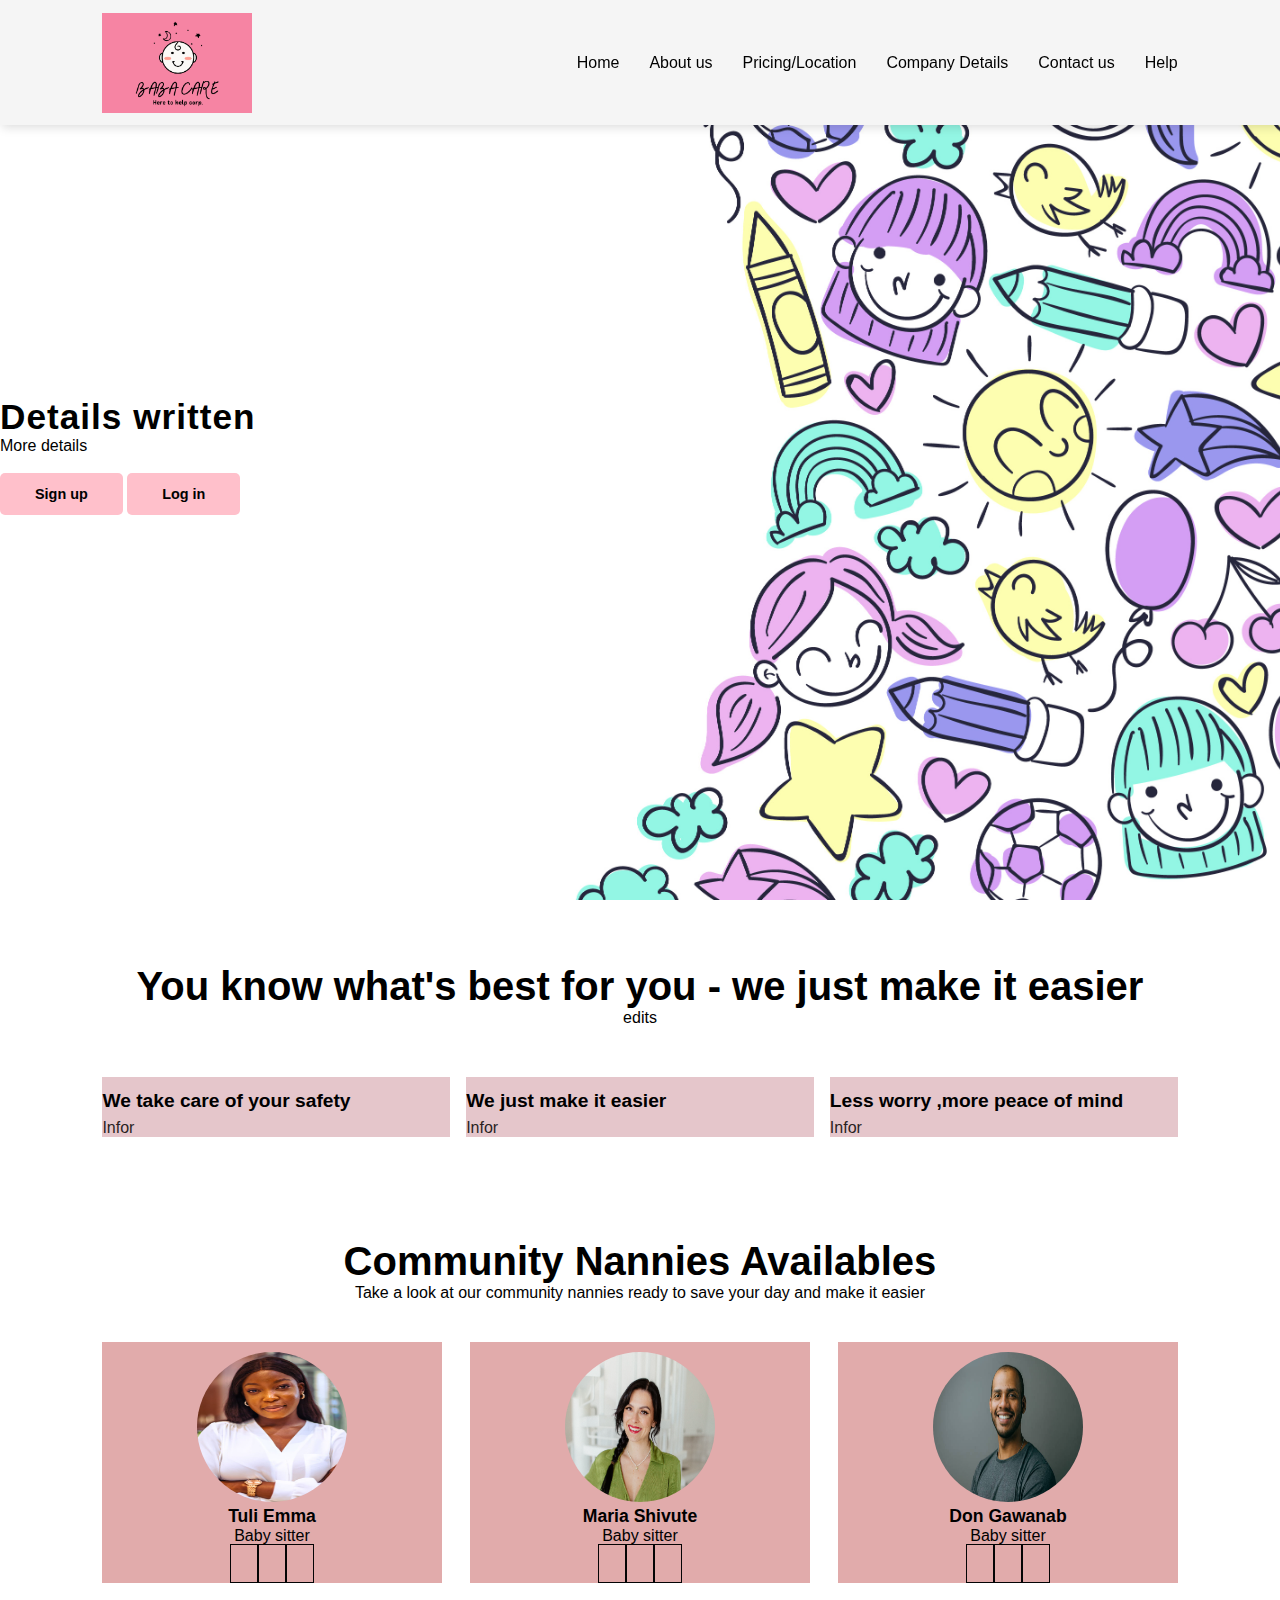
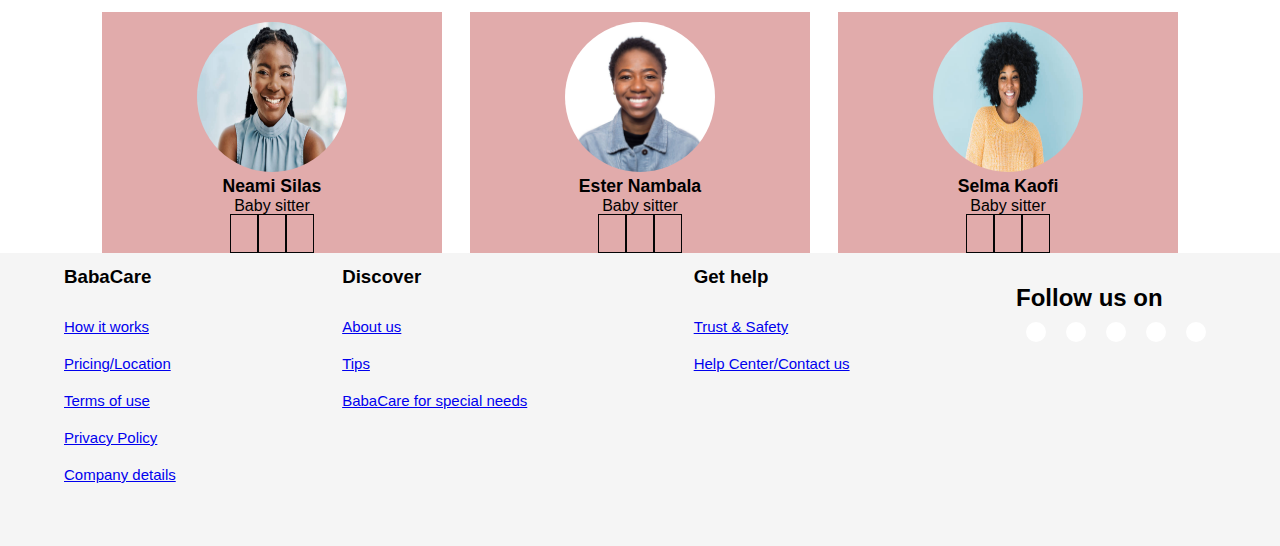
<file: Mini_Project/Index.html>
<!DOCTYPE html>
<html lang="en">
<head>
    <meta name="viewport" content="width=device-width, initial-scale=1.0">
    <title>Index</title>
    <!--online link for fonts (stickers)-->
    <link rel="stylesheet" href="https://site-assets.fontawesome.com/releases/v6.6.0/css/all.css">
    <link rel="stylesheet" href="style.css">
    

</head>
<body>
<!--navigation-->
<nav>
    <img src="images/image4.png" alt="" width="150px">
    <div class="navigation">
        <ul>
            <li><a href="index.html">Home</a></li>
            <li><a href="About us.html">About us</a></li>
            <li><a href="Pricing & location.html">Pricing/Location</a></li>
            <li><a href="company details.html">Company Details</a></li>
            <li><a href="contact us.html">Contact us</a></li>
            <li><a href="Help.html">Help</a></li>

        </ul>
    </div>
</nav>

<!--Home page-->
<section id="Home">
    <h2> Details written</h2>
    <p>More details</p>
<!--creating buttons-->
<div class="button">
    <a class="pink" href="Sign up.html">Sign up</a>
    <a class="brown"  href="log in.html">Log in</a>
</div>
</section>

<!--Home page infor -->
<section id="features">
    <h1> You know what's best for you - we just make it easier</h1>
    <p> edits</p>
    
    <div class="fea-base">
        <div class="fea-box">
            <i class="fa-solid fa-baby-carriage"></i>
            <h3>We take care of your safety </h3>
            <p>Infor</p>

        
    </div>
        <div class="fea-box">
            <i class="fa-solid fa-baby"></i>
            <h3>We just make it easier </h3>
            <p>Infor</p>

    </div>
        <div class="fea-box">
            <i class="fa-solid fa-person-breastfeeding"></i>
            <h3>Less worry ,more peace of mind </h3>
            <p>Infor</p>

        </div>
    </div>
</section>


    <!--Profiles-->
    <section id="Nannies">
        <h1>Community Nannies Availables</h1>
        <p>Take a look at our community nannies ready to save your day and make it easier</p>
        <div class="nannies-box">

            <div class="profile">
                <img src="images/propic 1.jpg" alt="" width="150" height="150">
                <h6>Tuli Emma</h6>
                <p>Baby sitter</p>
                <div class="pro-links">
                    <i class="fa-brands fa-facebook"></i>
                    <i class="fa-brands fa-instagram"></i>
                    <i class="fa-brands fa-linkedin"></i>
                </div>
            </div>
            <div class="profile">
                <img src="images/propic 2.png" alt="" width="150" height="150">
                <h6>Maria Shivute</h6>
                <p>Baby sitter</p>
                <div class="pro-links">
                    <i class="fa-brands fa-facebook"></i>
                    <i class="fa-brands fa-instagram"></i>
                    <i class="fa-brands fa-linkedin"></i>
                </div>
            </div>
            <div class="profile">
                <img src="images/propic 3.jpg" alt="" width="150" height="150">
                <h6>Don Gawanab</h6>
                <p>Baby sitter</p>
                <div class="pro-links">
                    <i class="fa-brands fa-facebook"></i>
                    <i class="fa-brands fa-instagram"></i>
                    <i class="fa-brands fa-linkedin"></i>
                </div>
            </div>
            <div class="profile">
                <img src="images/propic 4.jpg" alt="" width="150" height="150">
                <h6>Neami Silas</h6>
                <p>Baby sitter </p>
                <div class="pro-links">
                    <i class="fa-brands fa-facebook"></i>
                    <i class="fa-brands fa-instagram"></i>
                    <i class="fa-brands fa-linkedin"></i>
                </div>
            </div>
            <div class="profile">
                <img src="images/propic 5.jpg" alt="" width="150" height="150">
                <h6>Ester Nambala</h6>
                <p>Baby sitter</p>
                <div class="pro-links">
                    <i class="fa-brands fa-facebook"></i>
                    <i class="fa-brands fa-instagram"></i>
                    <i class="fa-brands fa-linkedin"></i>
                </div>
            </div>
            <div class="profile">
                <img src="images/propic 6.jpg" alt="" width="150" height="150" >
                <h6>Selma Kaofi</h6>
                <p>Baby sitter</p>
                <div class="pro-links">
                    <i class="fa-brands fa-facebook"></i>
                    <i class="fa-brands fa-instagram"></i>
                    <i class="fa-brands fa-linkedin"></i>
                </div>
            </div>
        </div>
    </section>

    <footer>
        <div class="footer-col">
            <h3>BabaCare</h3>
            <li><a href="how it works.html">How it works</a></li>
            <li><a href="Pricing & location.html">Pricing/Location</a></li>
            <li><a href="Pricing & location.html">Terms of use</a></li>
            <li><a href="Pricing & location.html">Privacy Policy</a></li>
            <li><a href="Pricing & location.html">Company details</a></li>
        </div>
        <div class="footer-col">
            <h3>Discover</h3>
            <li><a href="Pricing & location.html">About us</a></li>
            <li><a href="Pricing & location.html">Tips</a></li>
            <li><a href="Pricing & location.html">BabaCare for special needs</a></li>
        </div>
        <div class="footer-col">
            <h3>Get help</h3>
            <li><a href="Pricing & location.html">Trust & Safety</a></li>
            <li><a href="Pricing & location.html">Help Center/Contact us</a></li>
        </div>

        <div class="Follow-us">
           <br> <h2>Follow us on</h2>
            <div class="Company-links">
                <i class="fa-brands fa-facebook"></i>
                <i class="fa-brands fa-instagram"></i>
                <i class="fa-brands fa-linkedin"></i>
                <i class="fa-brands fa-youtube"></i>
                <i class="fa-brands fa-pinterest"></i>
            </div>
        </div>
        </div>
        
    </footer>



</body>
</html>
</file>
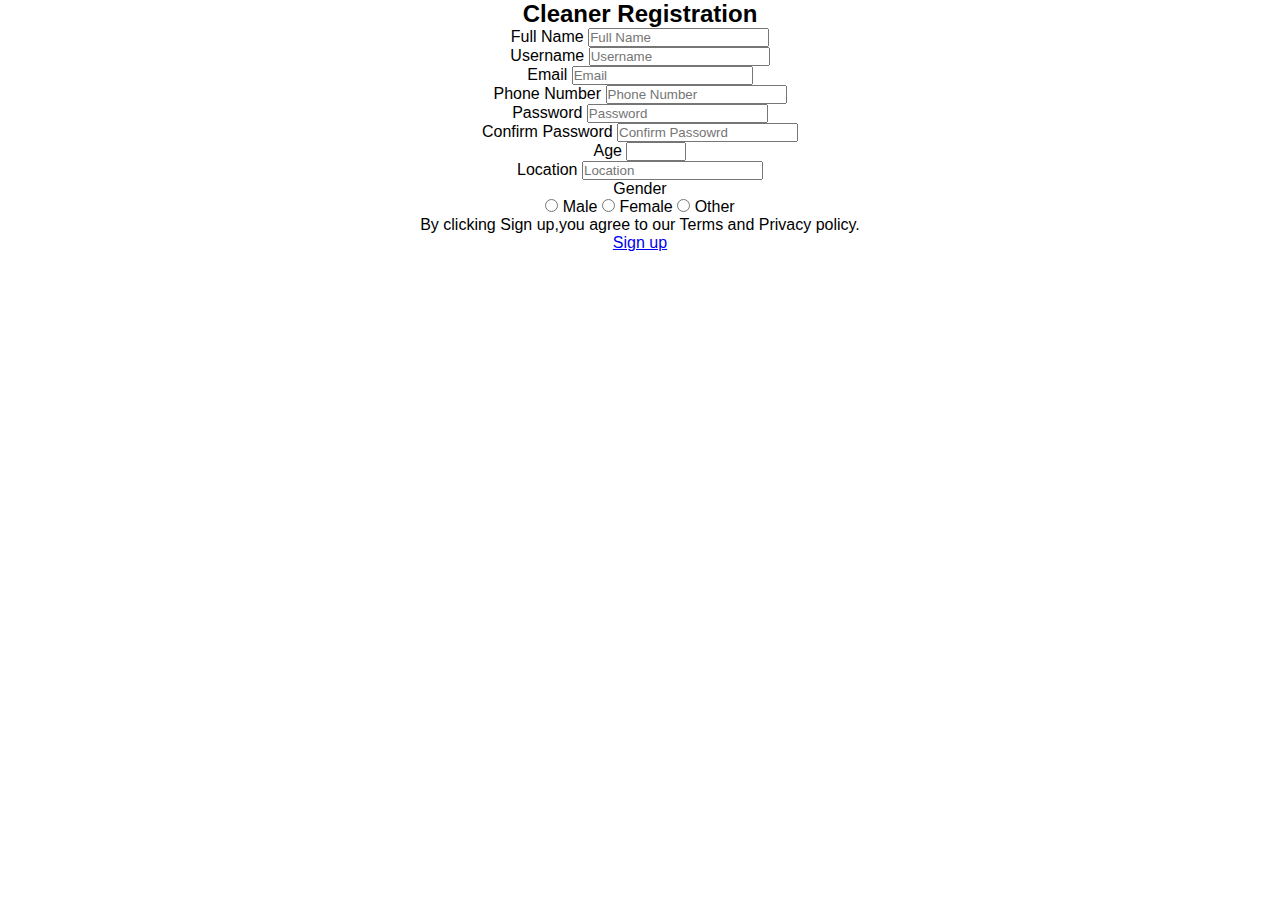
<file: Cleaner form.html>
<!DOCTYPE html>
<html lang="en">
<head>
    <meta charset="UTF-8">
    <meta name="viewport" content="width=device-width, initial-scale=1.0">
    <title>Cleaner Form</title>
     <!--online link for fonts (stickers)-->
     <link rel="stylesheet" href="https://site-assets.fontawesome.com/releases/v6.6.0/css/all.css">
     <link rel="stylesheet" href="style.css">
     
</head>
<body>


<section id="Cleanerform">
   <form action="" method="post">
    <h2>Cleaner Registration</h2>
    <div class="form">
        <div class="input-box">
            <label for="name">Full Name</label>
            <input type="text" placeholder="Full Name" required>
        </div>
        <div class="input-box">
            <label for="name">Username</label>
            <input type="text" placeholder="Username" required>
        </div>
        <div class="input-box">
            <label for="name">Email</label>
            <input type="text" placeholder="Email" required>
        </div>
        <div class="input-box">
            <label for="name">Phone Number</label>
            <input type="text" placeholder="Phone Number" required>
        </div>
        <div class="input-box">
            <label for="name">Password</label>
            <input type="text" placeholder="Password" required>
        </div>
        <div class="input-box">
            <label for="name">Confirm Password</label>
            <input type="text" placeholder="Confirm Passowrd" required>
        </div>
        <div class="input-box">
            <label for="age">Age</label>
            <input type="number" id="age" name="age" required min="18" max="100">
        </div>
        <div class="input-box">
            <label for="name">Location</label>
            <input type="text" placeholder="Location" required>
        </div>
        <div class="gender-title">Gender</div>
        <div class="gender-category">
            <input type="radio" name="gender" id="male">
            <label for="gender">Male</label>
            <input type="radio" name="gender" id="Female">
            <label for="gender">Female</label>
            <input type="radio" name="gender" id="other">
            <label for="gender">Other</label>
        </div>
    </div>
        <div class="alert">
        <p>By clicking Sign up,you agree to our Terms and Privacy policy.</p>
        </div>
            <div class="Cleanerbutton">
                <a class="pink" href="Sign up.html">Sign up</a>
            </div>
   </form>
</section>
</body>
</html>
</file>
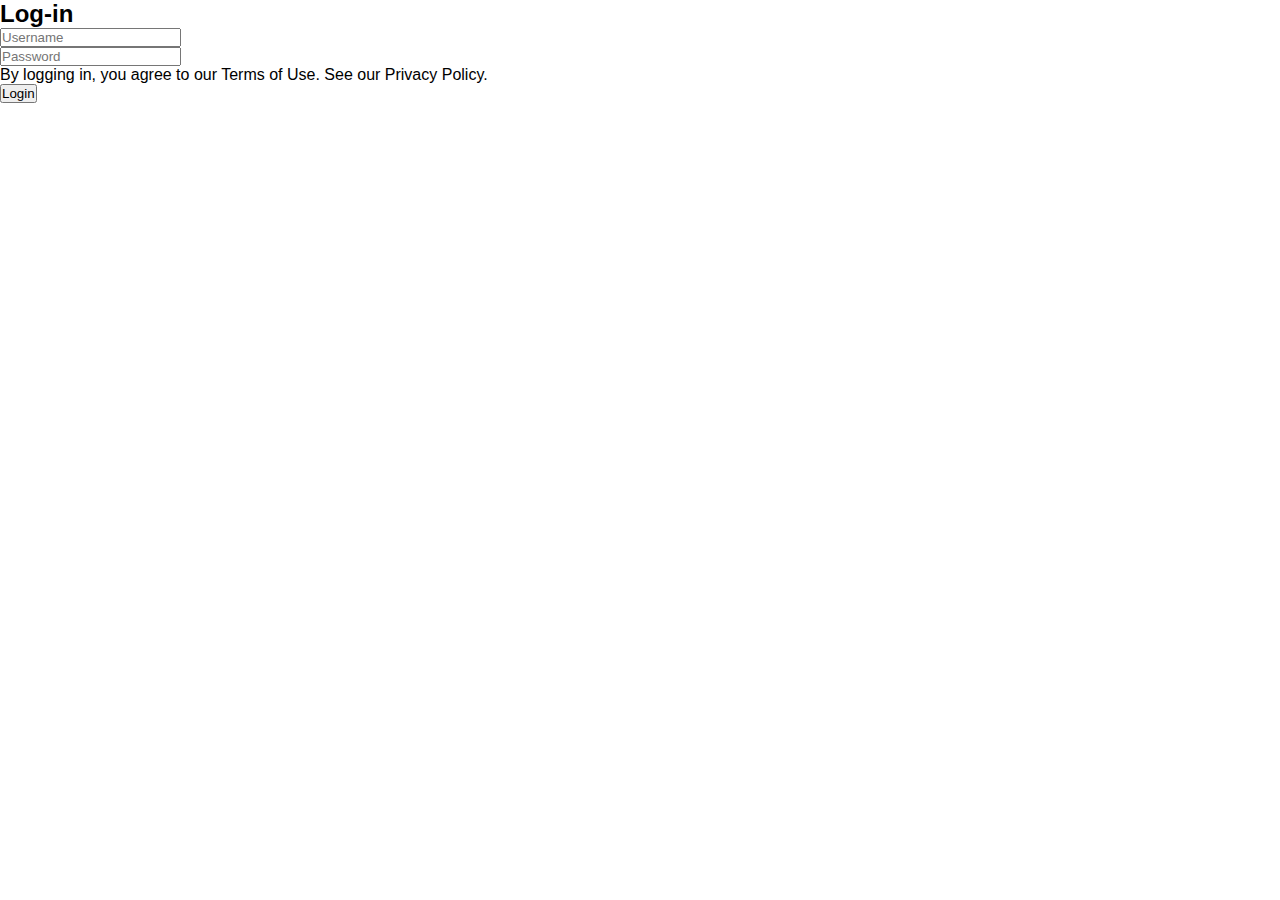
<file: log in.html>
<!DOCTYPE html>
<html lang="en">
<head>
    <meta charset="UTF-8">
    <meta name="viewport" content="width=device-width, initial-scale=1.0">
   
    <title>Log in</title>
    <!--online link for fonts (stickers)-->
    <link rel="stylesheet" href="https://site-assets.fontawesome.com/releases/v6.6.0/css/all.css">
    <link rel="stylesheet" href="style.css">
</head>
<body>
    
<!--Login wrapper-->
<div class="wrapper">
    <div class="Login-Signup">
        <form action="" class="Log-in-form">
            <h2 class="title" >Log-in </h2>
            <div class="input-field">
                <i class="fas fa-user"></i>
                <input type="text"placeholder="Username">
        
            </div>
            <div class="input-field">
                <i class="fas fa-lock"></i>
                <input type="password"placeholder="Password">
    </div>

    
        <p>By logging in, you agree to our Terms of Use. See our Privacy Policy.</p>
        <input type="submit" value="Login" class="btn">
    </form>

</body>
</html>
</file>
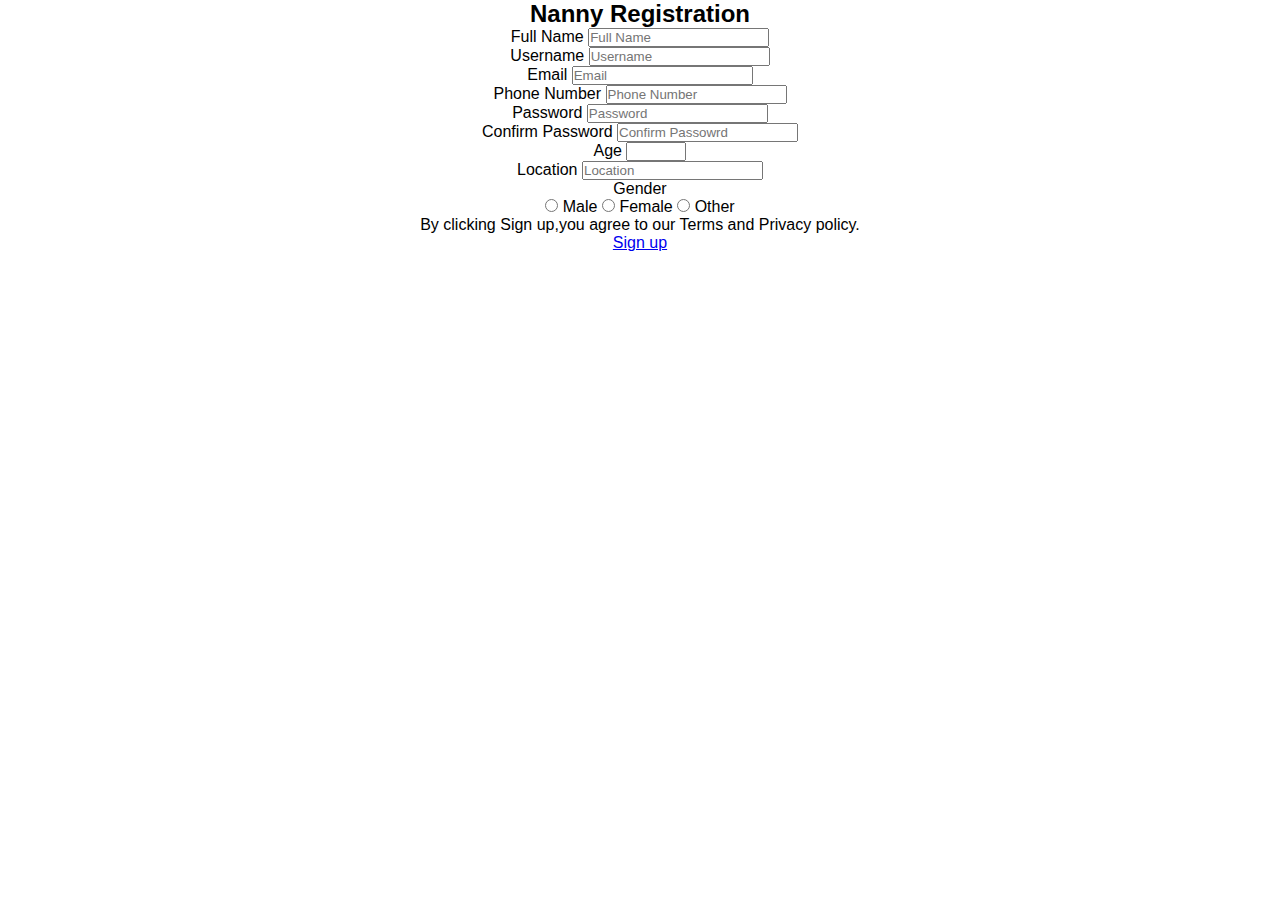
<file: Nannyform.html>
<!DOCTYPE html>
<html lang="en">
<head>
    <meta charset="UTF-8">
    <meta name="viewport" content="width=device-width, initial-scale=1.0">
    <title>Nanny Form</title>
     <!--online link for fonts (stickers)-->
     <link rel="stylesheet" href="https://site-assets.fontawesome.com/releases/v6.6.0/css/all.css">
     <link rel="stylesheet" href="style.css">
     
</head>
<body>


<section id="Nannyform">
   <form action="" method="post">
    <h2>Nanny Registration</h2>
    <div class="form">
        <div class="input-box">
            <label for="name">Full Name</label>
            <input type="text" placeholder="Full Name" required>
        </div>
        <div class="input-box">
            <label for="name">Username</label>
            <input type="text" placeholder="Username" required>
        </div>
        <div class="input-box">
            <label for="name">Email</label>
            <input type="text" placeholder="Email" required>
        </div>
        <div class="input-box">
            <label for="name">Phone Number</label>
            <input type="text" placeholder="Phone Number" required>
        </div>
        <div class="input-box">
            <label for="name">Password</label>
            <input type="text" placeholder="Password" required>
        </div>
        <div class="input-box">
            <label for="name">Confirm Password</label>
            <input type="text" placeholder="Confirm Passowrd" required>
        </div>
        <div class="input-box">
            <label for="age">Age</label>
            <input type="number" id="age" name="age" required min="18" max="100">
        </div>
        <div class="input-box">
            <label for="name">Location</label>
            <input type="text" placeholder="Location" required>
        </div>
        <div class="gender-title">Gender</div>
        <div class="gender-category">
            <input type="radio" name="gender" id="male">
            <label for="gender">Male</label>
            <input type="radio" name="gender" id="Female">
            <label for="gender">Female</label>
            <input type="radio" name="gender" id="other">
            <label for="gender">Other</label>
        </div>
    </div>
        <div class="alert">
        <p>By clicking Sign up,you agree to our Terms and Privacy policy.</p>
        </div>
            <div class="Nannybutton">
                <a class="pink" href="Sign up.html">Sign up</a>
            </div>
   </form>
</section>
</body>
</html>
</file>
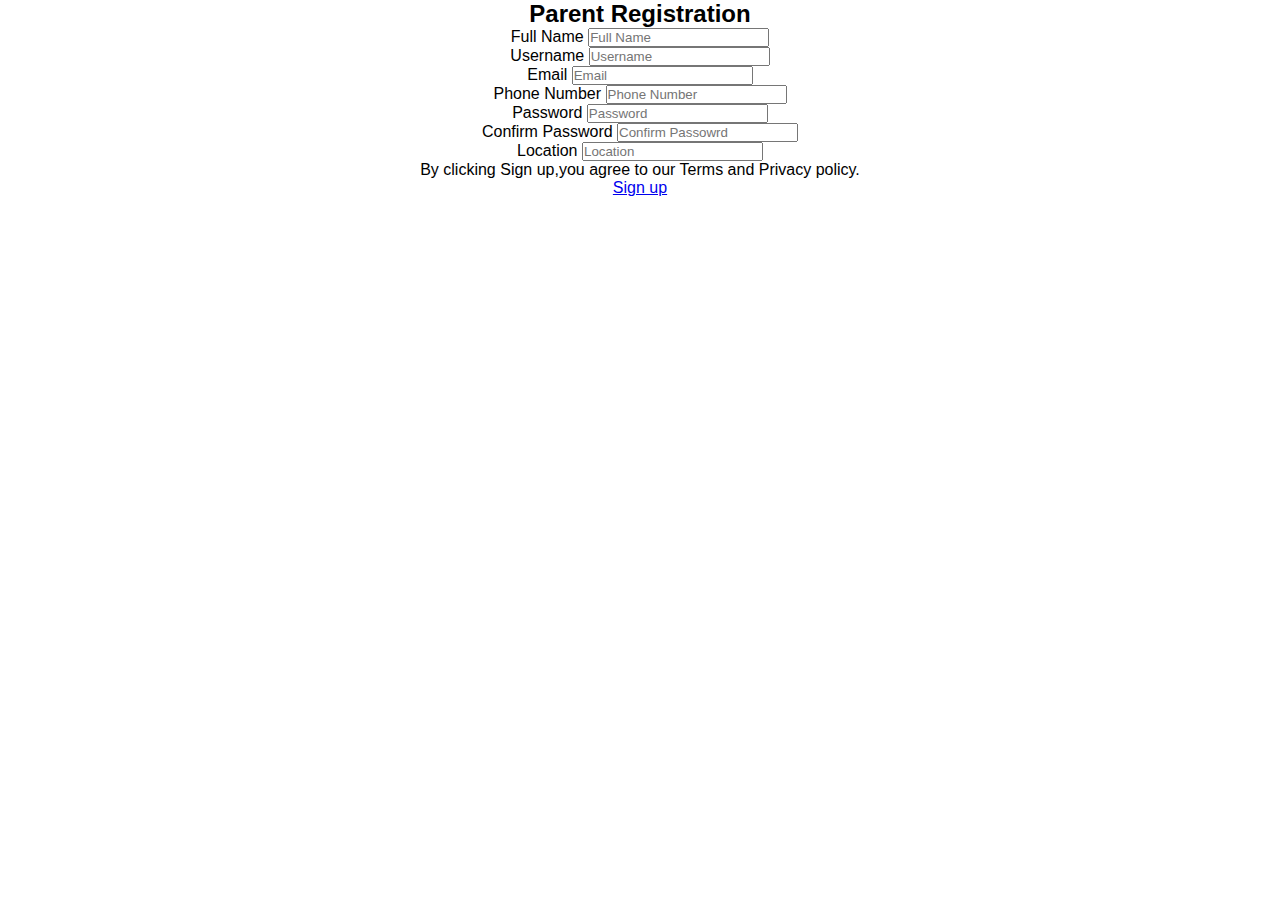
<file: Parentform.html>
<!DOCTYPE html>
<html lang="en">
<head>
    <meta charset="UTF-8">
    <meta name="viewport" content="width=device-width, initial-scale=1.0">
    <title>Parent Form</title>
     <!--online link for fonts (stickers)-->
     <link rel="stylesheet" href="https://site-assets.fontawesome.com/releases/v6.6.0/css/all.css">
     <link rel="stylesheet" href="style.css">
     
</head>
<body>


<section id="Parentform">
   <form action="" method="post">
    <h2>Parent Registration</h2>
    <div class="form">
        <div class="input-box">
            <label for="name">Full Name</label>
            <input type="text" placeholder="Full Name" required>
        </div>
        <div class="input-box">
            <label for="name">Username</label>
            <input type="text" placeholder="Username" required>
        </div>
        <div class="input-box">
            <label for="name">Email</label>
            <input type="text" placeholder="Email" required>
        </div>
        <div class="input-box">
            <label for="name">Phone Number</label>
            <input type="text" placeholder="Phone Number" required>
        </div>
        <div class="input-box">
            <label for="name">Password</label>
            <input type="text" placeholder="Password" required>
        </div>
        <div class="input-box">
            <label for="name">Confirm Password</label>
            <input type="text" placeholder="Confirm Passowrd" required>
        </div>
        <div class="input-box">
            <label for="name">Location</label>
            <input type="text" placeholder="Location" required>
        </div>
    </div>
        <div class="alert">
        <p>By clicking Sign up,you agree to our Terms and Privacy policy.</p>
        </div>
            <div class="Parentbutton">
                <a class="pink" href="Sign up.html">Sign up</a>
            </div>
   </form>
</section>
</body>
</html>
</file>
<file: Mini_Project/style.css>
*{
    margin: 0;
    padding: 0;
    box-sizing: border-box;
}
body{
   font-family: ' Poppins',sans-serif;
}
/*Global Tags*/

h1{
    font-size: 2.5rem;
    font-weight: 700;
    color: black;
}
span{
    font-size: .9rem;
    color: antiquewhite;

}
h6{
    font-size: 1.1rem;
    color:black
}
/*navigation*/

nav{
    position:fixed;
    width: 100%;
    background-color: whitesmoke;
    display: flex;
    flex-direction: row;
    justify-content: space-between;
    padding: 1vw 8vw;
    align-items: center;
    box-shadow: 2px 2px 10px rgba(0, 0,0, 0.15);
}

nav .navigation ul {
    display:flex;
    justify-content: flex-end;
    align-items: center;
}

nav .navigation ul li{
    list-style: none;
    margin-left: 30px;
}
nav .navigation ul li a{
    text-decoration: none;
    color: black;
    font-size: 16px;
    font-weight:500;
    transition: 0,4 sec ease;
}

nav .navigation ul li a:hover{
    color:pink;
}

/*home page styling*/
#Home{
    background:url("images/image1.jpg") no-repeat fixed,linear-gradient(rgba(9,5,54,0.3),rgba(5,4,46,0.5));
    background-size: cover;
    height: 100vh;
    width:100%;
    display:flex;
    flex-direction:column;
    Justify-content:center;
    align-items:left;
    text-align: left;

}
#Home h2{
    color: black;
    font-size: 2.2rem;
    letter-spacing: 1px;
}
#home p{
    width: 50%;
    color:black;
    font-size: 0.9rem;
    line-height: 25px;
}
#Home .button{
    margin-top: 30px;
}
#Home a{
    text-decoration: none;
    font-size: 0.9rem;
    padding: 13px 35px;
    background-color:pink ;
    font-weight:600 ;
    border-radius: 5px;
}
#Home a.pink{
    color:black;
    background-color: pink;
    transition: 0.4s ease-in;

}
#Home a.pink:hover{ 
    color:whitesmoke;
    background-color:black;
}
#Home a.brown{
    color:black;
    background-color: pink;
    transition: 0.4s ease-in;
}
#Home a.brown:hover{ 
    color:whitesmoke;
    background-color:black;
}
#features{
    padding:5vw 8vw 0 8vw;
    text-align: center;
}
#features .fea-base{
    display: grid;
    grid-template-columns: repeat(auto-fit,minmax(320px,1fr));
    grid-gap: 1rem;
    margin-top: 50px;
}


#features .fea-box{
    background-color: rgb(229, 198, 203);
    text-align:start;
}
#features .fea-box i{
   font-size: 2.3rem; 
   color:black;
}
#features .fea-box h3{
    font-size: 1.2rem;
    font-weight:600;
    color:black ;
    padding: 13px 0 7px 0;
}
#features .fea-box p{
    font-size: 1rem;
    font-weight:400;
    color:rgb(42, 31, 31);
    
}
#registration {
    background:url(images/image1.jpg) no-repeat fixed, linear-gradient(rgba(99,112,168,0.5),rgba(81,91,233,0.5)) ;
    background: cover;
    padding: 6vw 8vw 6vw 8vw;

}
/* Nannies */
#Nannies{
    padding: 8vw 8vw 0 8vw;
    text-align: center;
}
#Nannies .nannies-box {
    display: grid;
    grid-template-columns: repeat(auto-fit,minmax(320px,1fr));
    grid-gap: 1.8rem;
    margin-top: 40px;
}

#Nannies .profile img{
    border-radius: 50%;
}
#Nannies .nannies-box .profile{
    background:rgb(225, 171, 171) ;
    padding: 10px 5px;
}
.pro-links{
    margin-top:10px;
}
.pro-links i{
    padding: 10px  13px;
    border: 1px solid rgb(4, 4, 5);
    cursor: pointer;
    transition: 0.3s ease;
}
.pro-links i:hover{
    background:pink ;
    color: white;
    border: 1px solid rgb(197, 166, 200);
    cursor: pointer;
}
/*footer*/
footer{
    padding: 1vw 5vw;
    background-color:whitesmoke;
    display: flex;
    justify-content: space-between;
    align-items: flex-start;
    flex-wrap:wrap ;
}
footer .footer-col{
    padding-bottom: 40px;  
}
footer h3{
    color: black;
    font-weight:600;
    padding-bottom: 20px;
}
footer li{
    list-style: none;
    color: black;
    padding: 10px 0;
    font-size: 15px;
    cursor: pointer; 
    transition:0.3s ease;
}
footer li:hover{
    color:pink;
}

.Company-links{
    display:flex;
    justify-content: center;
}
.Company-links i{
    text-decoration: none;
    padding:10px;
    background-color:white;
    margin: 10px;
    border-radius: 50%;
}
.Company-links i:hover{
    background-color: pink;
    transition: 0.3s ease;
}
/*Abous us styling*/
#About-us{
    background:url("images/image1.jpg") no-repeat fixed,linear-gradient(rgba(9,5,54,0.3),rgba(5,4,46,0.5));
    background-size: cover;
    height: 100vh;
    width:100%;
    display:flex;
    flex-direction:column;
    Justify-content:center;
    align-items:center;
    text-align: center;

}

/*pricing and location styling*/
#Pricing-location{
    background:url("images/image1.jpg") no-repeat fixed,linear-gradient(rgba(9,5,54,0.3),rgba(5,4,46,0.5));
    background-size: cover;
    height: 100vh;
    width:100%;
    display:flex;
    flex-direction:column;
    Justify-content:center;
    align-items:center;
    text-align: center;

}
/*Company details styling*/
#Company-details{
    background:url("images/image1.jpg") no-repeat fixed,linear-gradient(rgba(9,5,54,0.3),rgba(5,4,46,0.5));
    background-size: cover;
    height: 100vh;
    width:100%;
    display:flex;
    flex-direction:column;
    Justify-content:center;
    align-items:center;
    text-align: center;

}
/*Contact us styling*/
#Contact-us{
    background:url("images/image1.jpg") no-repeat fixed,linear-gradient(rgba(9,5,54,0.3),rgba(5,4,46,0.5));
    background-size: cover;
    height: 100vh;
    width:100%;
    display:flex;
    flex-direction:column;
    Justify-content:center;
    align-items:center;
    text-align: center;

}

/*Help styling*/
#Help{
    background:url("images/image1.jpg") no-repeat fixed,linear-gradient(rgba(9,5,54,0.3),rgba(5,4,46,0.5));
    background-size: cover;
    height: 100vh;
    width:100%;
    display:flex;
    flex-direction:column;
    Justify-content:center;
    align-items:center;
    text-align: center;

}
/*Sign up and Log in styling*/
</file>
<file: style.css>
*{
    margin: 0;
    padding: 0;
    box-sizing: border-box;
}
body{
   font-family: ' Poppins',sans-serif;
}
/*Global Tags*/

h1{
    font-size: 2.5rem;
    font-weight: 700;
    color: black;
}
span{
    font-size: .9rem;
    color: antiquewhite;

}
h6{
    font-size: 1.1rem;
    color:black
}
/*navigation*/

nav{
    position:fixed;
    width: 100%;
    background-color: whitesmoke;
    display: flex;
    flex-direction: row;
    justify-content: space-between;
    padding: 1vw 8vw;
    align-items: center;
    box-shadow: 2px 2px 10px rgba(0, 0,0, 0.15);
}

nav .navigation ul {
    display:flex;
    justify-content: flex-end;
    align-items: center;
}

nav .navigation ul li{
    list-style: none;
    margin-left: 30px;
}
nav .navigation ul li a{
    text-decoration: none;
    color: black;
    font-size: 16px;
    font-weight:500;
    transition: 0,4 sec ease;
}

nav .navigation ul li a:hover{
    color:pink;
}

/*home page styling*/
#Home{
    background:url("images/image1.jpg") no-repeat fixed,linear-gradient(rgba(9,5,54,0.3),rgba(5,4,46,0.5));
    background-size: cover;
    height: 100vh;
    width:100%;
    display:flex;
    flex-direction:column;
    Justify-content:center;
    align-items:left;
    text-align: left;

}
#Home h2{
    color: black;
    font-size: 2.2rem;
    letter-spacing: 1px;
}
#home p{
    width: 50%;
    color:black;
    font-size: 0.9rem;
    line-height: 25px;
}
#Home .button{
    margin-top: 30px;
}
#Home a{
    text-decoration: none;
    font-size: 0.9rem;
    padding: 13px 35px;
    background-color:pink ;
    font-weight:600 ;
    border-radius: 5px;
}
#Home a.pink{
    color:black;
    background-color: pink;
    transition: 0.4s ease-in;

}
#Home a.pink:hover{ 
    color:whitesmoke;
    background-color:black;
}
#Home a.brown{
    color:black;
    background-color: pink;
    transition: 0.4s ease-in;
}
#Home a.brown:hover{ 
    color:whitesmoke;
    background-color:black;
}
#features{
    padding:5vw 8vw 0 8vw;
    text-align: center;
}
#features .fea-base{
    display: grid;
    grid-template-columns: repeat(auto-fit,minmax(320px,1fr));
    grid-gap: 1rem;
    margin-top: 50px;
}


#features .fea-box{
    background-color: rgb(229, 198, 203);
    text-align:start;
}
#features .fea-box i{
   font-size: 2.3rem; 
   color:black;
}
#features .fea-box h3{
    font-size: 1.2rem;
    font-weight:600;
    color:black ;
    padding: 13px 0 7px 0;
}
#features .fea-box p{
    font-size: 1rem;
    font-weight:400;
    color:rgb(42, 31, 31);
    
}
#registration {
    background:url(images/image1.jpg) no-repeat fixed, linear-gradient(rgba(99,112,168,0.5),rgba(81,91,233,0.5)) ;
    background: cover;
    padding: 6vw 8vw 6vw 8vw;

}
/* Nannies */
#Nannies{
    padding: 8vw 8vw 0 8vw;
    text-align: center;
}
#Nannies .nannies-box {
    display: grid;
    grid-template-columns: repeat(auto-fit,minmax(320px,1fr));
    grid-gap: 1.8rem;
    margin-top: 40px;
}

#Nannies .profile img{
    border-radius: 50%;
}
#Nannies .nannies-box .profile{
    background:rgb(225, 171, 171) ;
    padding: 10px 5px;
}
.pro-links{
    margin-top:10px;
}
.pro-links i{
    padding: 10px  13px;
    border: 1px solid rgb(4, 4, 5);
    cursor: pointer;
    transition: 0.3s ease;
}
.pro-links i:hover{
    background:pink ;
    color: white;
    border: 1px solid rgb(197, 166, 200);
    cursor: pointer;
}
/*footer*/
footer{
    padding: 1vw 5vw;
    background-color:whitesmoke;
    display: flex;
    justify-content: space-between;
    align-items: flex-start;
    flex-wrap:wrap ;
}
footer .footer-col{
    padding-bottom: 40px;  
}
footer h3{
    color: black;
    font-weight:600;
    padding-bottom: 20px;
}
footer li{
    list-style: none;
    color: black;
    padding: 10px 0;
    font-size: 15px;
    cursor: pointer; 
    transition:0.3s ease;
}
footer li:hover{
    color:pink;
}

.Company-links{
    display:flex;
    justify-content: center;
}
.Company-links i{
    text-decoration: none;
    padding:10px;
    background-color:white;
    margin: 10px;
    border-radius: 50%;
}
.Company-links i:hover{
    background-color: pink;
    transition: 0.3s ease;
}
/*Abous us styling*/
#About-us{
    background:url("images/image1.jpg") no-repeat fixed,linear-gradient(rgba(9,5,54,0.3),rgba(5,4,46,0.5));
    background-size: cover;
    height: 100vh;
    width:100%;
    display:flex;
    flex-direction:column;
    Justify-content:center;
    align-items:center;
    text-align: center;

}

/*User options styling*/


#registration a.pink{
    color: black;
    background-color: pink;
    transition: 0.4s ease-in;

}
#registration  a.pink:hover{ 
    color:whitesmoke;
    background-color:black;
}

#registration a.brown{
    color: black;
    background-color: pink;
    transition: 0.4s ease-in;

}
#registration  a.brown:hover{ 
    color:whitesmoke;
    background-color:black;
}
#registration a.yellow{
    color: black;
    background-color: pink;
    transition: 0.4s ease-in;

}
#registration  a.yellow:hover{ 
    color:whitesmoke;
    background-color:black;
}




/*pricing and location styling*/
#Pricing-location{
    background:url("images/image1.jpg") no-repeat fixed,linear-gradient(rgba(9,5,54,0.3),rgba(5,4,46,0.5));
    background-size: cover;
    height: 100vh;
    width:100%;
    display:flex;
    flex-direction:column;
    Justify-content:center;
    align-items:center;
    text-align: center;

}
/*Company details styling*/
#Company-details{
    background:url("images/image1.jpg") no-repeat fixed,linear-gradient(rgba(9,5,54,0.3),rgba(5,4,46,0.5));
    background-size: cover;
    height: 100vh;
    width:100%;
    display:flex;
    flex-direction:column;
    Justify-content:center;
    align-items:center;
    text-align: center;

}
/*Contact us styling*/
#Contact-us{
    background:url("images/image1.jpg") no-repeat fixed,linear-gradient(rgba(9,5,54,0.3),rgba(5,4,46,0.5));
    background-size: cover;
    height: 100vh;
    width:100%;
    display:flex;
    flex-direction:column;
    Justify-content:center;
    align-items:center;
    text-align: center;

}

/*Help styling*/
#Help{
    background:url("images/image1.jpg") no-repeat fixed,linear-gradient(rgba(9,5,54,0.3),rgba(5,4,46,0.5));
    background-size: cover;
    height: 100vh;
    width:100%;
    display:flex;
    flex-direction:column;
    Justify-content:center;
    align-items:center;
    text-align: center;

}
/*sign up styling for cleanerform*/
#Cleanerform .form{
    display: inline;
    text-align: center;
}
#Cleanerform h2{
    text-align: center;
}
#Cleanerform p{
    text-align: center;
}

#Cleanerform .Cleanerbutton{
    text-align: center;
}

/*sign up styling for parentform*/
#Parentform .form{
    display: inline;
    text-align: center;
}
#Parentform h2{
    text-align: center;
}
#Parentform p{
    text-align: center;
}

#Parentform .Parentbutton{
    text-align: center;
}
/*sign up styling form for nanny*/
#Nannyform .form{
    display: inline;
    text-align: center;
}
#Nannyform h2{
    text-align: center;
}
#Nannyform p{
    text-align: center;
}

#Nannyform .Nannybutton{
    text-align: center;
}
</file>
